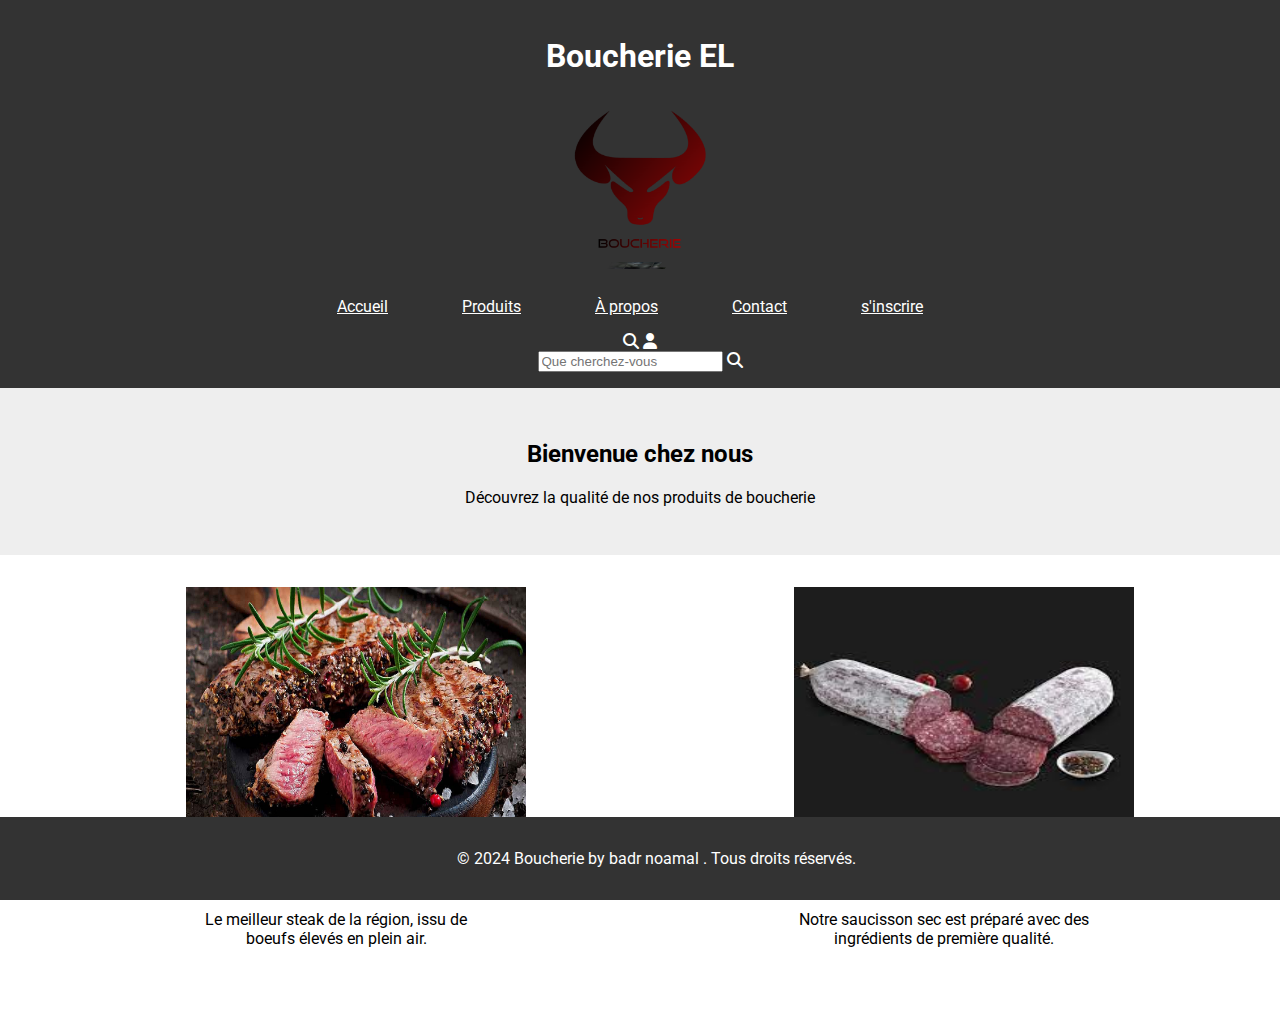
<file: index.html>
<!DOCTYPE html>
<html lang="fr">
<head>
    <meta charset="UTF-8">
    <meta name="viewport" content="width=device-width, initial-scale=1.0">
    <title>Boucherie EL</title>
    <link rel="stylesheet" href="styles.css">
    <!-- Ajout de la police Google Fonts -->
    <link rel="stylesheet" href="https://fonts.googleapis.com/css?family=Roboto:400,700&display=swap">
    <link rel="stylesheet" href="https://cdnjs.cloudflare.com/ajax/libs/font-awesome/6.5.1/css/all.min.css">
    <link rel="stylesheet" href="produits.html">
    <link rel="stylesheet" href="contact.html">
</head>
<body>

<header>
    <h1>Boucherie EL</h1>
    <img src="logo1_12_61650.png" alt="logo1_12_61650">
    <nav>
        <ul>
            <li><a href="#">Accueil</a></li>
            <li><a href="produits.html">Produits</a></li>
            <li><a href="#">À propos</a></li>
            <li><a href="contact.html">Contact</a></li>
            <li> <a href="index2.html">s'inscrire</a></li>
        </ul>
    </nav>
    <div
    class="icon">
        </div>
    
        <i class="fas fa-search"></i>
        <i class="fas fa-user"></i>
    </div>
    <form action="" class="search-from">
<input type="search" id="search-bar" placeholder="Que cherchez-vous">
<LAbel for="search-bar" class="fas fa-search"></LAbel>
    </form>
</header>

<section class="banner">
    <h2>Bienvenue chez nous</h2>
    <p>Découvrez la qualité de nos produits de boucherie</p>
</section>

<section class="products">
    <article>
        <img src="i185243-steak-de-boeuf-saignant.jpg" alt="Steak de boeuf"width="340px" height="260px"  >
        <h3>Steak de boeuf</h3>
        <p>Le meilleur steak de la région, issu de boeufs élevés en plein air.</p>
    </article>

    <article>
        <img src="téléchargement (1).jpg" alt="Saucisson sec" width="340px" height="260px">
        <h3>Saucisson sec</h3>
        <p>Notre saucisson sec est préparé avec des ingrédients de première qualité.</p>
    </article>

    <!-- Ajoutez d'autres produits selon vos besoins -->
</section>

<footer>
    <p>&copy; 2024 Boucherie by badr noamal . Tous droits réservés.</p>
</footer>

</body>
</html>
</file>
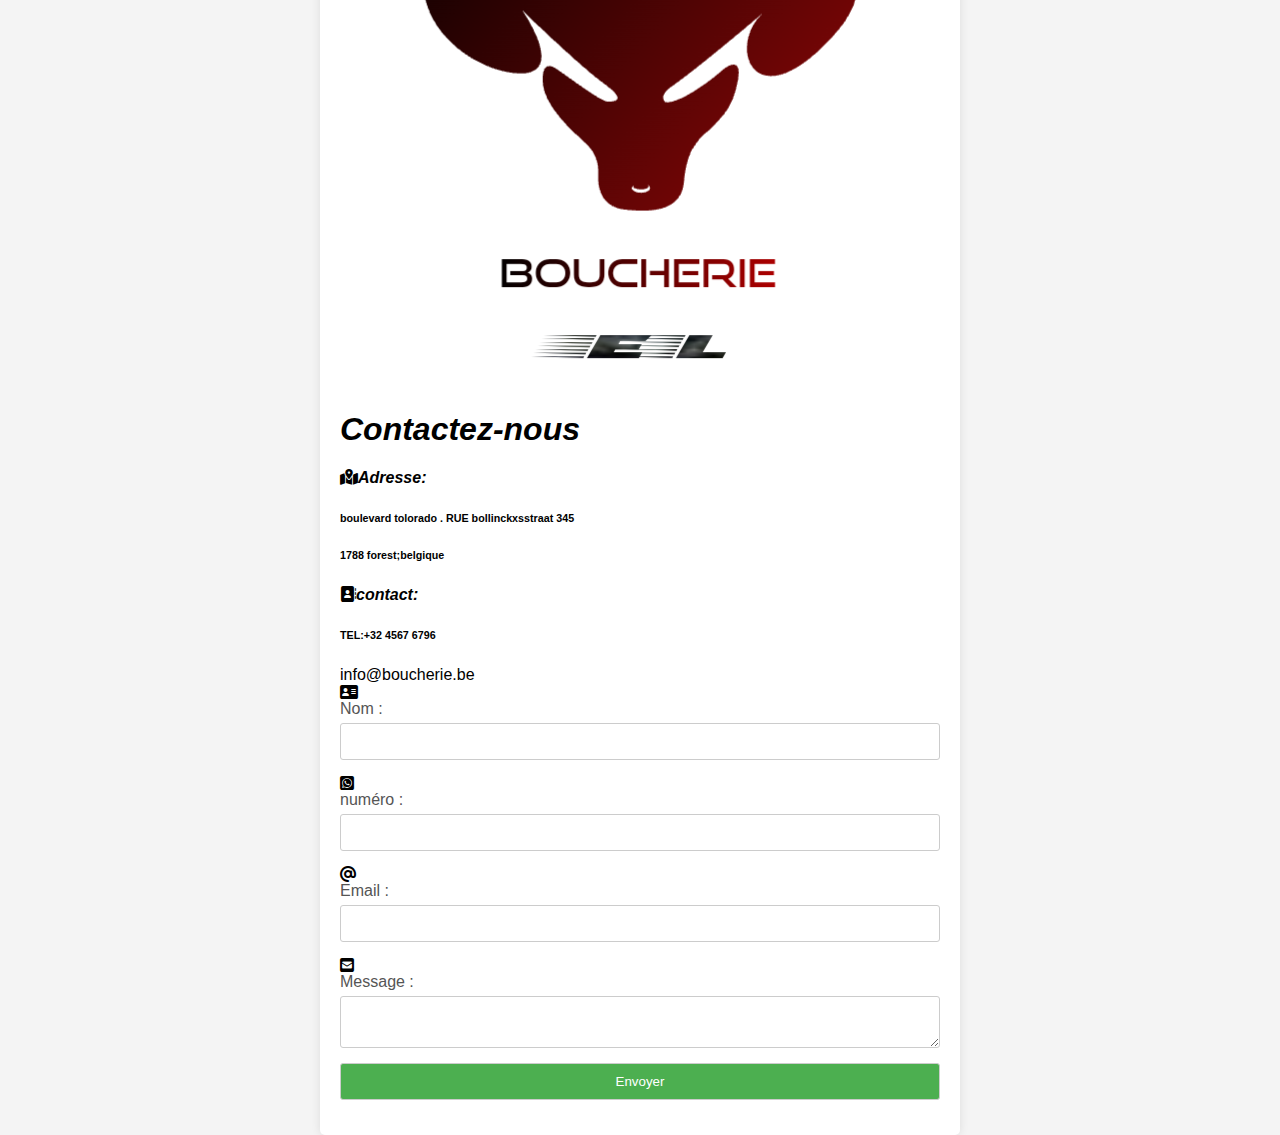
<file: contact.html>
<!DOCTYPE html>
<html lang="en">
<head>
  <meta charset="UTF-8">
  <meta name="viewport" content="width=device-width, initial-scale=1.0">
  <link rel="stylesheet" href="contact.css">
  <link rel="stylesheet" href="https://cdnjs.cloudflare.com/ajax/libs/font-awesome/6.5.1/css/all.min.css">
  <link rel="stylesheet" href="contact.html">
  <link rel="stylesheet" href="index.html">
  <title>Contact</title>
</head>
<body>

  <div class="container">
    <img src="logo1_12_61650.png" alt="logo1_12_61650">
    <h1><ADdress>Contactez-nous</ADdress> </h1>
    <h4><Address> <i class="fa-solid fa-map-location-dot"></i>Adresse:</Address></h4>
    <h6>boulevard tolorado . RUE bollinckxsstraat 345 </h6>
    <h6>1788 forest;belgique</h6>
    <h4><Address><i class="fa-solid fa-address-book"></i>contact:</Address></h4>
    <h6> TEL:+32 4567 6796</h6>
    info@boucherie.be
    <form action="#" method="post">
      
        <i class="fa-solid fa-address-card"></i>
      <label for="name">Nom :</label>
      <input type="text" id="name" name="name" required>

      <i class="fa-brands fa-square-whatsapp"></i>
      <label for="numéro">numéro :</label>
      <input type="text" id="numéro" name="numéro" required>

      <i class="fa-solid fa-at"></i>
      <label for="email">Email :</label>
      <input type="email" id="email" name="email" required>
     
      <i class="fa-solid fa-square-envelope"></i>
      <label for="message">Message :</label>
      <textarea id="message" name="message" required></textarea>

      <input type="submit" value="Envoyer">
    </form>
  </div>

</body>
</html>
</file>
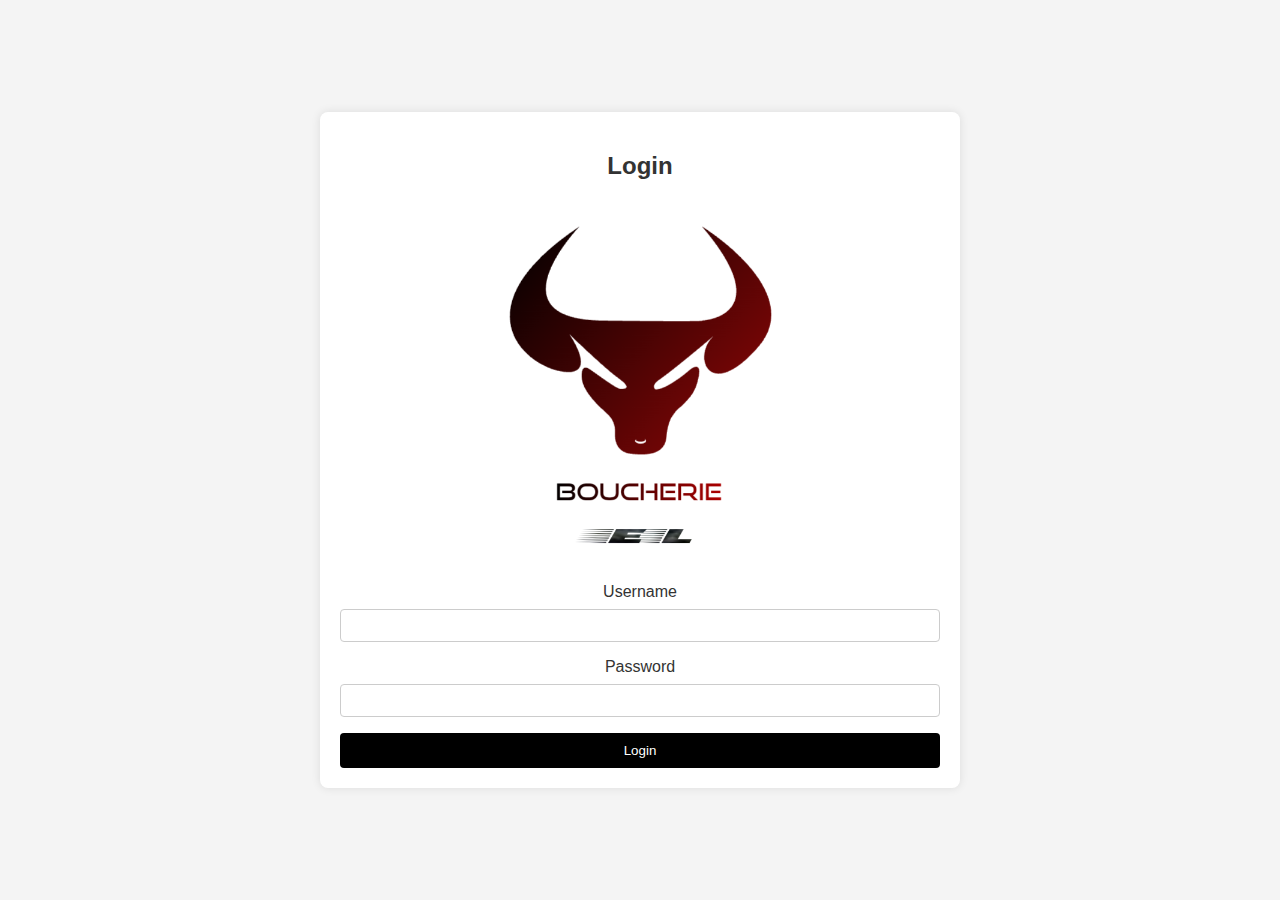
<file: index2.html>
<!DOCTYPE html>
<html lang="en">
<head>
    <meta charset="UTF-8">
    <meta name="viewport" content="width=device-width, initial-scale=1.0">
    <link rel="stylesheet" href="styles2.css">
    <title>Login Page</title>
</head>
<body>
    <div class="login-container">
        <form action="#" method="post">
            <h2>Login</h2>
            <div class="img-container">
                <img src="logo1_12_61650.png" alt="logo1_12_61650">
            </div>
            <div class="input-container">
                <label for="username">Username</label>
                <input type="text" id="username" name="username" required>

                <label for="password">Password</label>
                <input type="password" id="password" name="password" required>

                <button type="submit">Login</button>
            </div>
        </form>
    </div>
</body>
</html>
</file>
<file: styles.css>
body {
    font-family: 'Roboto', sans-serif;
    margin: 0;
    padding: 0;

}

header {
    background-color: #333;
    color: #fff;
    padding: 1em;
    text-align: center;
}
    header img {
        width: 180px;
    }
nav ul {
    list-style: none;
    padding: 0;
}

nav li {
    display: inline;
    margin-right: 20px;
    
}
nav ul li a {
    padding: 20px 25px;
    color: white;
}
nav ul li a:hover {
    border-bottom: 3px solid rgb(250, 248, 248);
}
 header .icon i{
    font-size: 2rem;
    color: #fff;
    cursor: pointer;
    margin: 1.5rem;
}  
 header .icon i:hover{
    color: var(--black);
}
 header .search-form i{
position: absolute;
top: 100%;
left: 0;
right: 0;
background: #333;
display: flex;
align-items: center;
z-index: 1001;
padding: 2rem 2.5rem;
border-top:.1rem solid  rgba(rgb(49, 45, 45), rgb(247, 255, 247), rgb(238, 238, 241), alpha);
}
header .search-form #search-bar{
    width: 100%;
    padding: 1rem;
    color: #333;
    font-size: 2rem;
    border-radius: .5rem;
}
.banner {
    text-align: center;
    padding: 2em;
    background-color: #eee;
}

.products {
    display: flex;
    justify-content: space-around;
    align-items: center;
    flex-wrap: wrap;
    padding: 2em;
}

.products article {
    max-width: 300px;
    margin-bottom: 20px;
    text-align: center;
}

footer {
    background-color: #333;
    color: #fff;
    text-align: center;
    padding: 1em;
    position: fixed;
    bottom: 0;
    width: 100%;
}
</file>
<file: contact.css>
body {
    font-family: Arial, sans-serif;
    background-color: #f4f4f4;
    margin: 0;
    padding: 0;
    display: flex;
    justify-content: center;
    align-items: center;
    height: 100vh;
  }
  
  .container {
    background-color: #fff;
    padding: 20px;
    border-radius: 5px;
    box-shadow: 0 0 10px rgba(0, 0, 0, 0.1);
  }
  
  h2 {
    text-align: center;
    color: #333;
  }
  .img-container {
    margin-bottom: 20px;
}
  form {
    display: flex;
    flex-direction: column;
  }
  
  label {
    margin-bottom: 5px;
    color: #555;
  }
  
  input, textarea {
    margin-bottom: 15px;
    padding: 10px;
    border: 1px solid #ccc;
    border-radius: 3px;
  }
  
  input[type="submit"] {
    background-color: #4caf50;
    color: #fff;
    cursor: pointer;
    transition: background-color 0.3s;
  }
  
  input[type="submit"]:hover {
    background-color: #45a049;
  }
</file>
<file: styles2.css>
body {
    margin: 0;
    padding: 0;
    font-family: Arial, sans-serif;
}

.login-container {
    display: flex;
    align-items: center;
    justify-content: center;
    height: 100vh;
    background-color: #f4f4f4;
}

form {
    background-color: #ffffff;
    padding: 20px;
    border-radius: 8px;
    box-shadow: 0 0 10px rgba(0, 0, 0, 0.1);
    text-align: center;
}

h2 {
    color: #333333;
}

.img-container {
    margin-bottom: 20px;
}

img {
    width: 60%;
    border-radius: 8px;
}

.input-container {
    display: flex;
    flex-direction: column;
}

label {
    margin-bottom: 8px;
    color: #333333;
}

input {
    padding: 8px;
    margin-bottom: 16px;
    border: 1px solid #ccc;
    border-radius: 4px;
}

button {
    background-color: #000000;
    color: #ffffff;
    padding: 10px 20px;
    border: none;
    border-radius: 4px;
    cursor: pointer;
}

button:hover {
    background-color: #000000;
}
</file>
